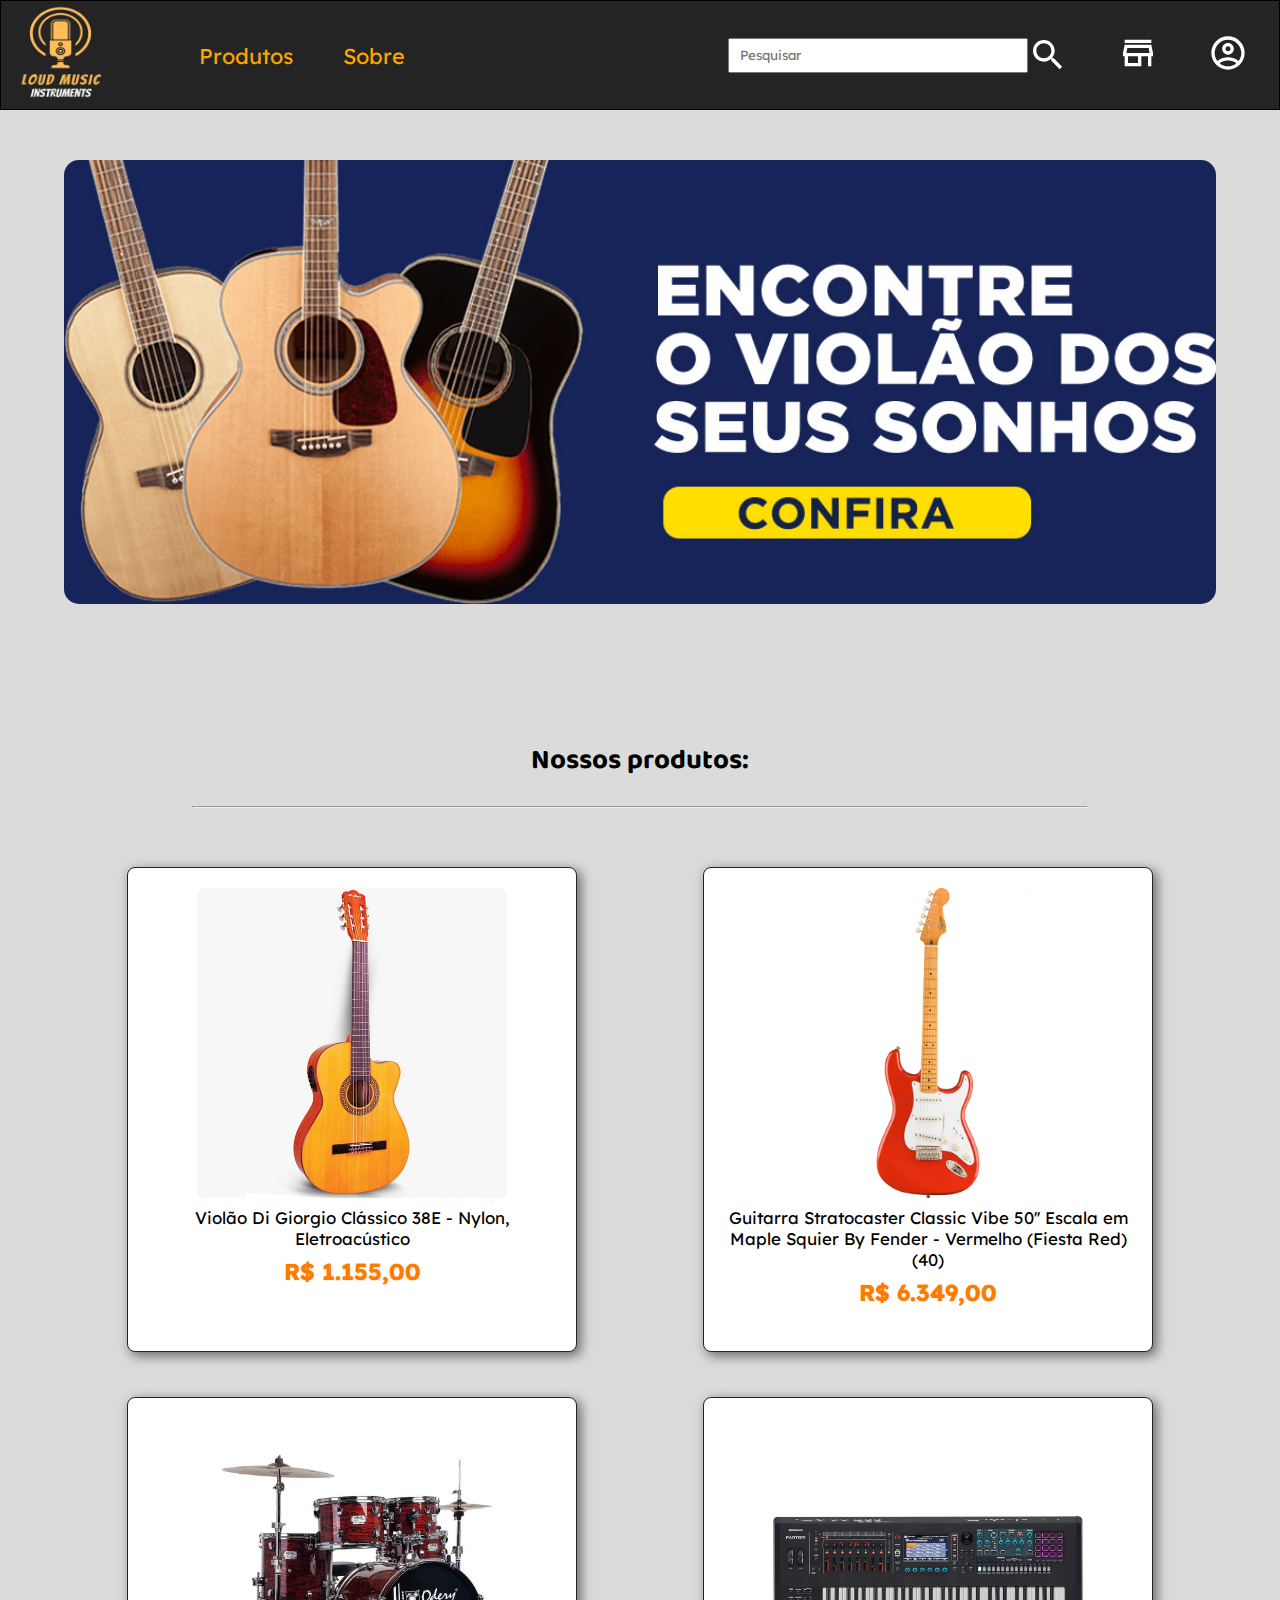
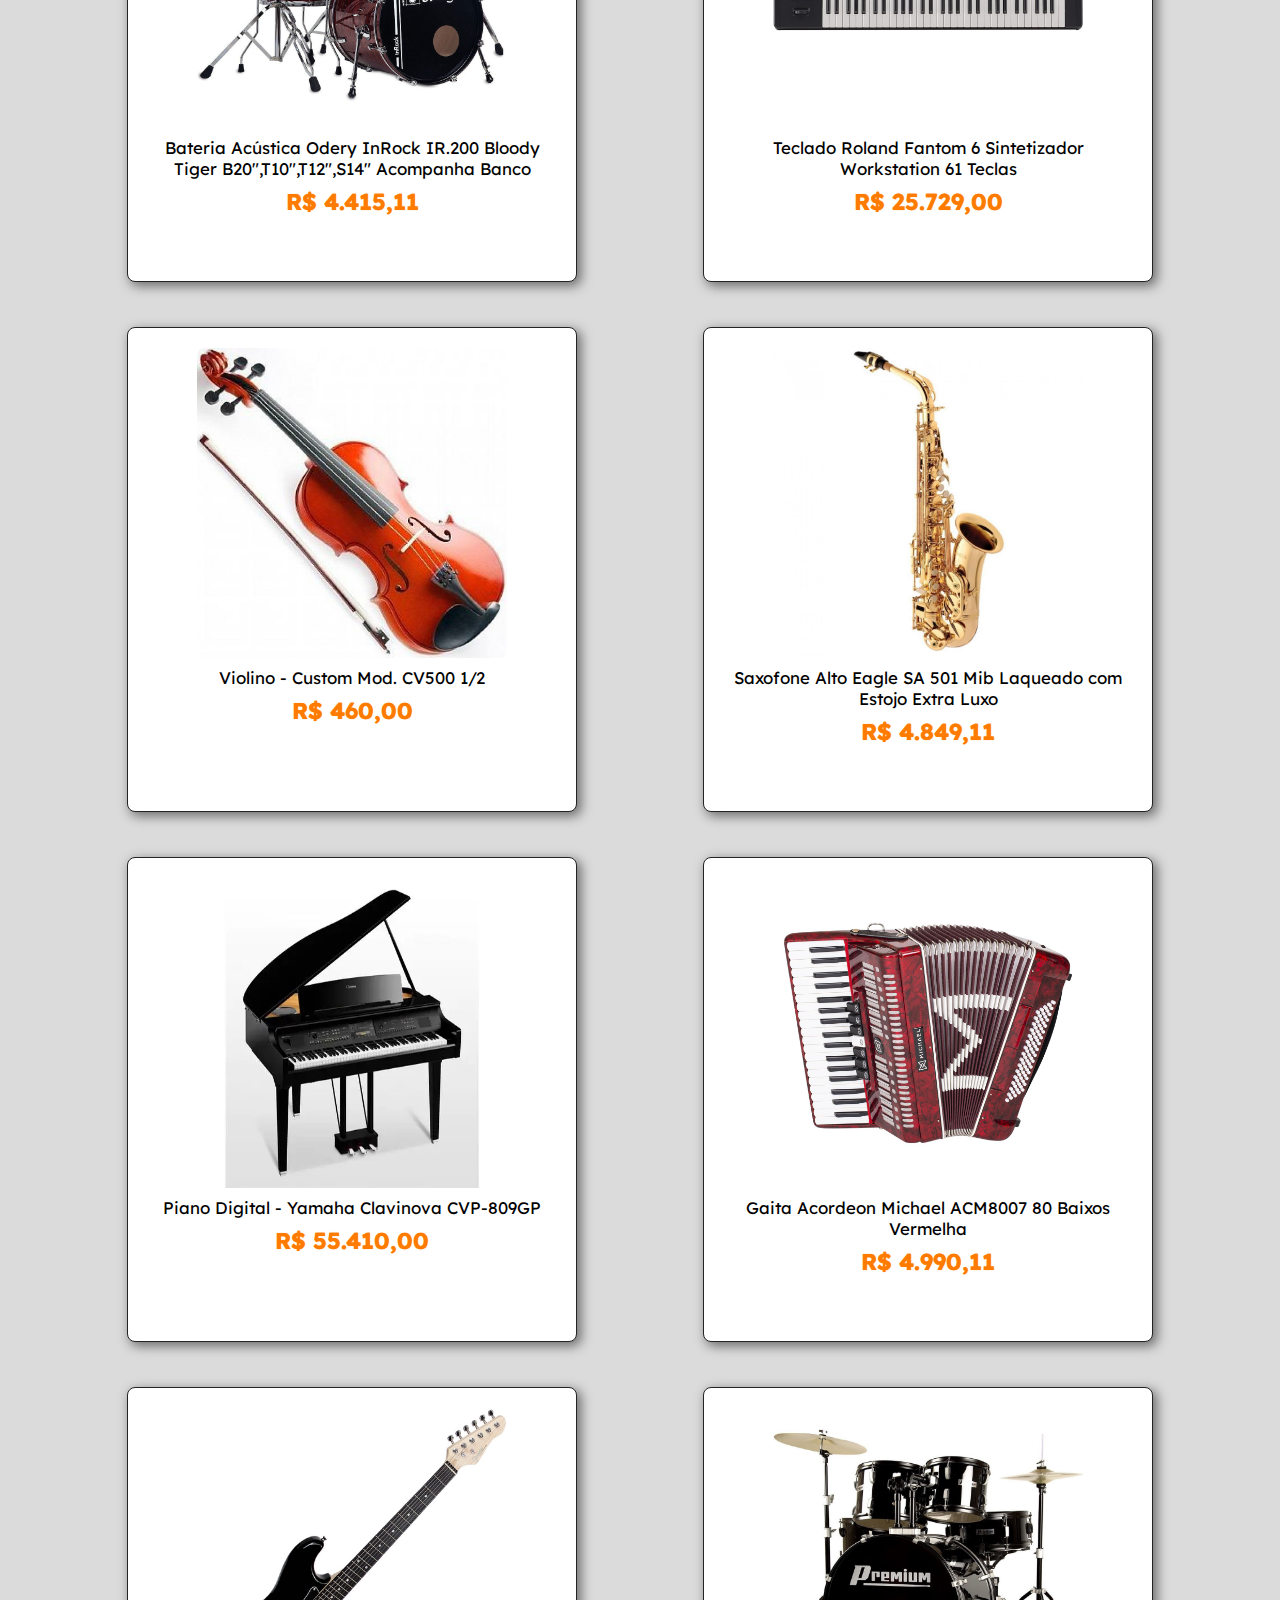
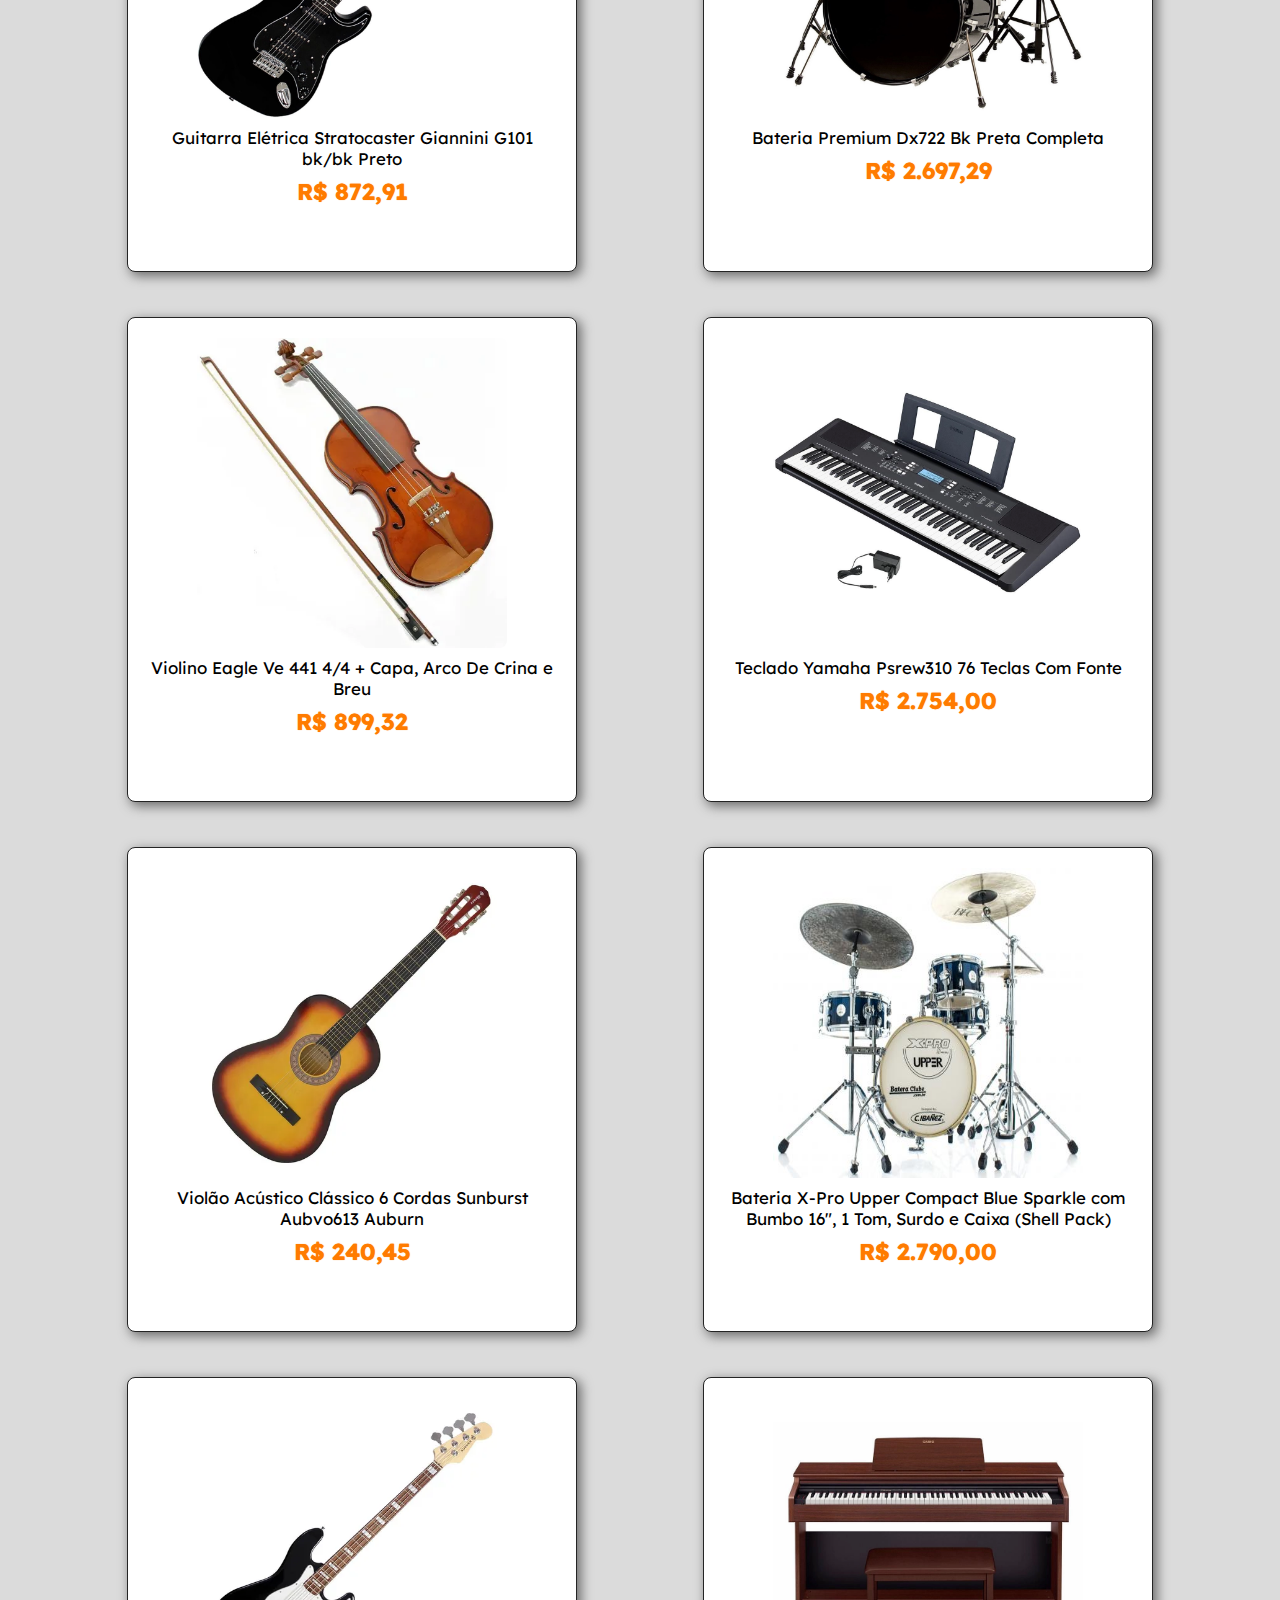
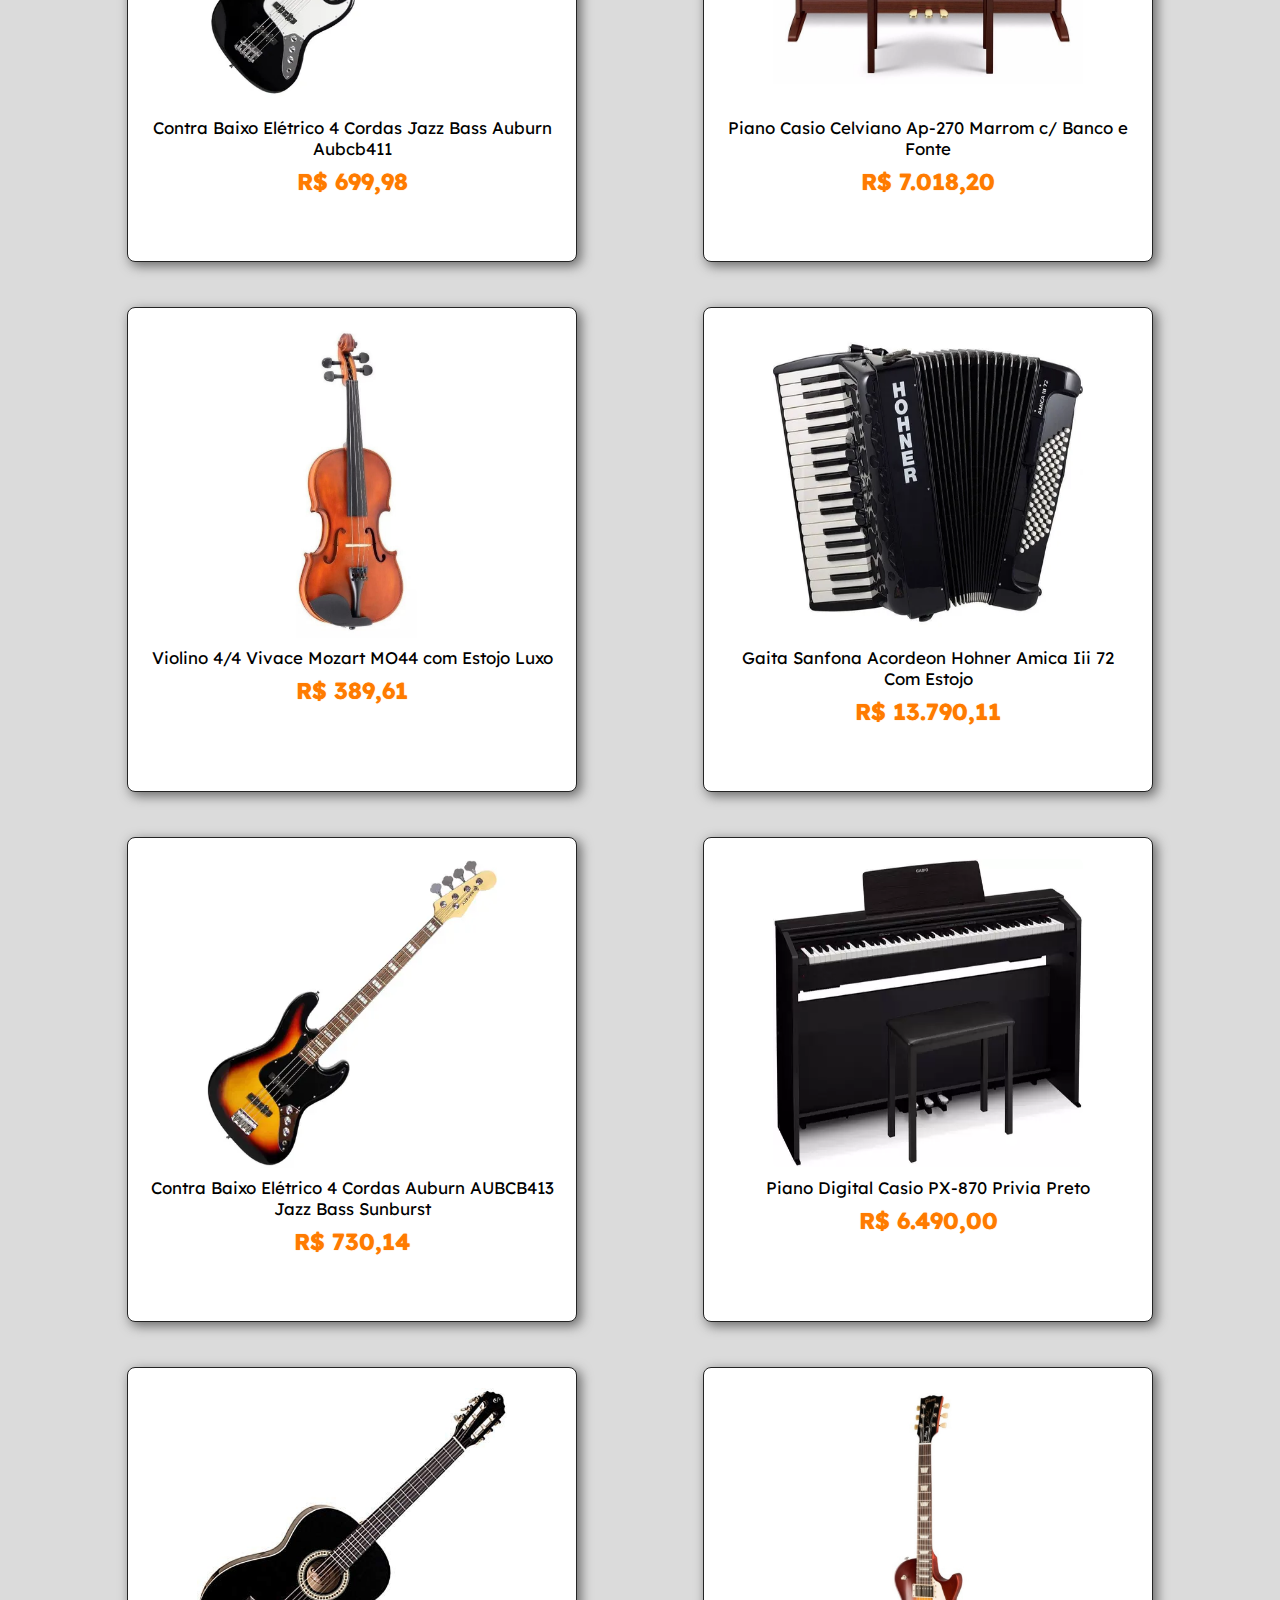
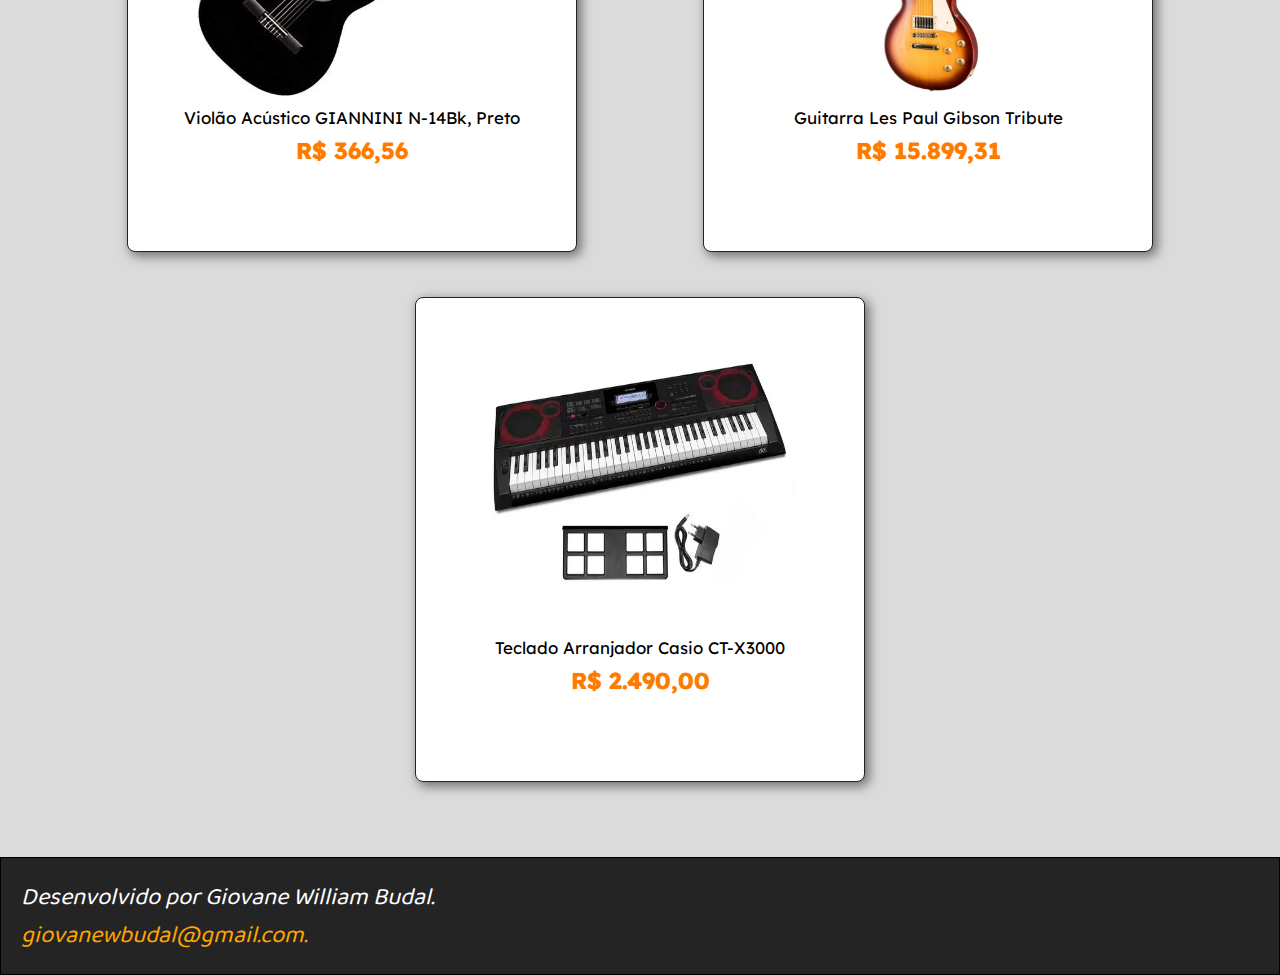
<file: index.html>
<!DOCTYPE html>
<html lang="pt-br">
<head>
    <meta charset="UTF-8" />
    <meta http-equiv="X-UA-Compatible" content="IE=edge" />
    <meta name="viewport" content="width=device-width, initial-scale=1.0" />
    <link rel="stylesheet" href="./style.css" />
    <script src="./script.js" defer></script>
    <link rel="icon" href="./imagens/icone-title-removebg-preview.png">
    <title>Loud Music - Instrumentos Musicais</title>
</head>
<body onLoad="slide1()">
    <header>
        <div>
            <img src="./imagens/Loud_Music-removebg-preview.png" alt="logotipo" id="logo" />
        </div>
        <nav id="navlinks">
            <div id="pt1">
                <a href="./index.html" class="links">Produtos</a>
                <a href="./index2.html" class="links">Sobre</a>
            </div>
            <div id="pt2">
                <div id="barra-pesquisa">
                    <input type="text" id="search" placeholder="Pesquisar">
                    <img src="./imagens/search_white_24dp.svg" class="ico-botao" id="srcbot" alt="logotipo" />
                </div>
                <a href="#" class="links"><img src="./imagens/store_white_24dp.svg" alt="carrinho" class="ico-botao" /></a>
                <a href="#" class="links"><img src="./imagens/account_circle_white_24dp.svg" alt="perfil" class="ico-botao" /></a>
            </div>
        </nav>
    </header>
    <div id="banner">
        <img src="./imagens/violoes.jpg" id="hero" alt="banner" />
    </div>
    <main>
        <section id="produtos">
            <h2>Nossos produtos:</h2>
            <hr>
            <div id="container">
                <div class="flex-instruments">
                    <figure>
                        <img src="./imagens/01aa.jpg" alt="violao" class="flex-imgs" />
                        <figcaption>Violão Di Giorgio Clássico 38E - Nylon, Eletroacústico</figcaption>
                    </figure>
                    <div class="valor">
                        <h3>R$ 1.155,00</h3>
                    </div>
                </div>


                <div class="flex-instruments">
                    <figure>
                        <img src="./imagens/315854.webp" alt="guitarra" class="flex-imgs" />
                        <figcaption>Guitarra Stratocaster Classic Vibe 50'' Escala em Maple Squier By Fender - Vermelho (Fiesta Red) (40)</figcaption>
                    </figure>
                    <h3>R$ 6.349,00</h3>
                </div>


                <div class="flex-instruments">
                    <figure>
                        <img src="./imagens/0043300001582049117.jpg" alt="bateria" class="flex-imgs" />
                        <figcaption>Bateria Acústica Odery InRock IR.200 Bloody Tiger B20",T10",T12",S14" Acompanha Banco</figcaption>
                    </figure>
                    <h3>R$ 4.415,11</h3>
                </div>


                <div class="flex-instruments">
                    <figure>
                        <img src="./imagens/teclado_roland_fantom_6_sintetizador_workstation_61_teclas_491_1_ff8795226a7dc434c8efa2ae762272e5_20210901131656.webp" alt="teclado" class="flex-imgs" />
                        <figcaption>Teclado Roland Fantom 6 Sintetizador Workstation 61 Teclas</figcaption>
                    </figure>
                    <h3>R$ 25.729,00</h3>
                </div>


                <div class="flex-instruments">
                    <figure>
                        <img src="./imagens/violino_-_opus_4.4_estudante_2.jpg" alt="violino" class="flex-imgs" />
                        <figcaption>Violino - Custom Mod. CV500 1/2</figcaption>
                    </figure>
                    <h3>R$ 460,00</h3>
                </div>


                <div class="flex-instruments">
                    <figure>
                        <img src="./imagens/1095571_saxofone-alto-eagle-sa-501-mib-laqueado-estojo-extra-luxo-ms_z1_637372323505672272.jpg" alt="saxofone" class="flex-imgs" />
                        <figcaption>Saxofone Alto Eagle SA 501 Mib Laqueado com Estojo Extra Luxo</figcaption>
                    </figure>
                    <h3>R$ 4.849,11</h3>
                </div>


                <div class="flex-instruments">
                    <figure>
                        <img src="./imagens/yamaha-clavinova-cvp-809gp-piano-digital-25643_jpg.webp" alt="piano" class="flex-imgs" />
                        <figcaption>Piano Digital - Yamaha Clavinova CVP-809GP</figcaption>
                    </figure>
                    <h3>R$ 55.410,00</h3>
                </div>


                <div class="flex-instruments">
                    <figure>
                        <img src="./imagens/13389123_acordeon-michael-acm8007-vermelho-80-baixos-302252_z1_636833967591092319.jpg" alt="gaita" class="flex-imgs" />
                        <figcaption>Gaita Acordeon Michael ACM8007 80 Baixos Vermelha</figcaption>
                    </figure>
                    <h3>R$ 4.990,11</h3>
                </div>


                <div class="flex-instruments">
                    <figure>
                        <img src="./imagens/4749542477_1.webp" alt="" class="flex-imgs" />
                        <figcaption>Guitarra Elétrica Stratocaster Giannini G101 bk/bk Preto</figcaption>
                    </figure>
                    <h3>R$ 872,91</h3>
                </div>


                <div class="flex-instruments">
                    <figure>
                        <img src="./imagens/79527115_1.webp" alt="" class="flex-imgs" />
                        <figcaption>Bateria Premium Dx722 Bk Preta Completa</figcaption>
                    </figure>
                    <h3>R$ 2.697,29</h3>
                </div>


                <div class="flex-instruments">
                    <figure>
                        <img src="./imagens/D_NQ_NP_920328-MLB29297455027_012019-O.webp" alt="violino" class="flex-imgs" />
                        <figcaption>Violino Eagle Ve 441 4/4 + Capa, Arco De Crina e Breu</figcaption>
                    </figure>
                    <h3>R$ 899,32</h3>
                </div>


                <div class="flex-instruments">
                    <figure>
                        <img src="./imagens/2933752870_1.webp" alt="teclado" class="flex-imgs" />
                        <figcaption>Teclado Yamaha Psrew310 76 Teclas Com Fonte</figcaption>
                    </figure>
                    <h3>R$ 2.754,00</h3>
                </div>


                <div class="flex-instruments">
                    <figure>
                        <img src="./imagens/D_NQ_NP_776909-MLB45242148185_032021-O.webp" alt="violao" class="flex-imgs" />
                        <figcaption>Violão Acústico Clássico 6 Cordas Sunburst Aubvo613 Auburn</figcaption>
                    </figure>
                    <h3>R$ 240,45</h3>
                </div>


                <div class="flex-instruments">
                    <figure>
                        <img src="./imagens/MED_bateria-x-pro-upper-compact-blue-sparkle-com-bumbo-16-1-tom-surdo-e-caixa-shell-pack-950374.jpeg" alt="bateria" class="flex-imgs" />
                        <figcaption>Bateria X-Pro Upper Compact Blue Sparkle com Bumbo 16", 1 Tom, Surdo e Caixa (Shell Pack)</figcaption>
                    </figure>
                    <h3>R$ 2.790,00</h3>
                </div>


                <div class="flex-instruments">
                    <figure>
                        <img src="./imagens/D_NQ_NP_823891-MLB44846462016_022021-O.webp" alt="contra baixo" class="flex-imgs" />
                        <figcaption>Contra Baixo Elétrico 4 Cordas Jazz Bass Auburn Aubcb411</figcaption>
                    </figure>
                    <h3>R$ 699,98</h3>
                </div>


                <div class="flex-instruments">
                    <figure>
                        <img src="./imagens/3202933221_1.webp" alt="piano" class="flex-imgs" />
                        <figcaption>Piano Casio Celviano Ap-270 Marrom c/ Banco e Fonte</figcaption>
                    </figure>
                    <h3>R$ 7.018,20</h3>
                </div>


                <div class="flex-instruments">
                    <figure>
                        <img src="./imagens/1094893_violino-4-4-vivace-mozart-mo44-com-estojo-ms_z1_637372331650212464.jpg" alt="" class="flex-imgs" />
                        <figcaption>Violino 4/4 Vivace Mozart MO44 com Estojo Luxo</figcaption>
                    </figure>
                    <h3>R$ 389,61</h3>
                </div>


                <div class="flex-instruments">
                    <figure>
                        <img src="./imagens/D_NQ_NP_737248-MLB46305606296_062021-O.webp" alt="gaita" class="flex-imgs" />
                        <figcaption>Gaita Sanfona Acordeon Hohner Amica Iii 72 Com Estojo</figcaption>
                    </figure>
                    <h3>R$ 13.790,11</h3>
                </div>


                <div class="flex-instruments">
                    <figure>
                        <img src="./imagens/e43b05107bcc5a8a62e319034d47aa00.webp" alt="contra baixo" class="flex-imgs" />
                        <figcaption>Contra Baixo Elétrico 4 Cordas Auburn AUBCB413 Jazz Bass Sunburst</figcaption>
                    </figure>
                    <h3>R$ 730,14</h3>
                </div>


                <div class="flex-instruments">
                    <figure>
                        <img src="./imagens/casio-px-870-privia-piano-digital-preto-br-413770_png.webp" alt="piano" class="flex-imgs" />
                        <figcaption>Piano Digital Casio PX-870 Privia Preto</figcaption>
                    </figure>
                    <h3>R$ 6.490,00</h3>
                </div>


                <div class="flex-instruments">
                    <figure>
                        <img src="./imagens/419CgWR0hkL._AC_.jpg" alt="violao" class="flex-imgs" />
                        <figcaption>Violão Acústico GIANNINI N-14Bk, Preto</figcaption>
                    </figure>
                    <h3>R$ 366,56</h3>
                </div>


                <div class="flex-instruments">
                    <figure>
                        <img src="./imagens/1169780_guitarra-les-paul-gibson-tribute-ms_z1_637818299726571902.jpg" alt="guitarra" class="flex-imgs" />
                        <figcaption>Guitarra Les Paul Gibson Tribute</figcaption>
                    </figure>
                    <h3>R$ 15.899,31</h3>
                </div>


                <div class="flex-instruments">
                    <figure>
                        <img src="./imagens/casio-ct-x3000-teclado-arranjador-413932_jpg.webp" alt="teclado" class="flex-imgs" />
                        <figcaption>Teclado Arranjador Casio CT-X3000</figcaption>
                    </figure>
                    <h3>R$ 2.490,00</h3>
                </div>
            </div>
        </section>
    </main>
    
    <footer>
        <address>
            <p class="p-foot">Desenvolvido por Giovane William Budal.</p>
            <p class="p-foot"><a class="mail-tel" href="mailto:giovanewbudal@gmail.com">giovanewbudal@gmail.com.</a></p>
        </address>
    </footer>
</body>
</html>
</file>
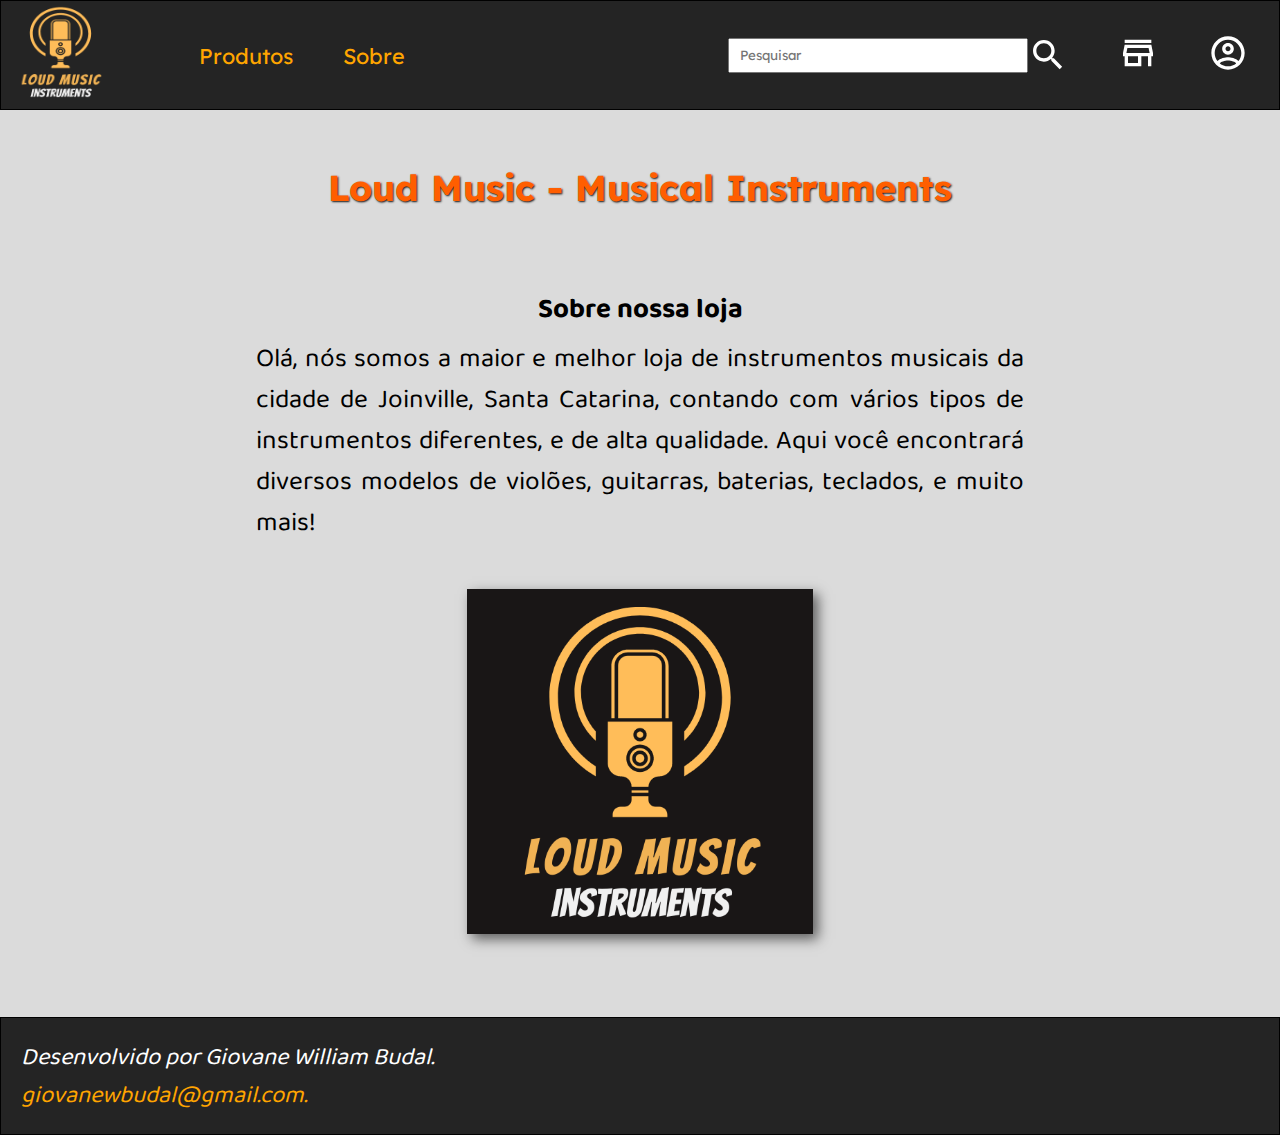
<file: index2.html>
<!DOCTYPE html>
<html lang="pt-br">
<head>
    <meta charset="UTF-8" />
    <meta http-equiv="X-UA-Compatible" content="IE=edge" />
    <meta name="viewport" content="width=device-width, initial-scale=1.0" />
    <link rel="stylesheet" href="./style.css" />
    <link rel="icon" href="./imagens/icone-title-removebg-preview.png">
    <title>Loud Music - Instrumentos Musicais</title>
</head>
<body>
    <header>
        <div>
            <img src="./imagens/Loud_Music-removebg-preview.png" alt="logotipo" id="logo" />
        </div>
        <nav id="navlinks">
            <div id="pt1">
                <a href="./index.html" class="links">Produtos</a>
                <a href="./index2.html" class="links">Sobre</a>
            </div>
            <div id="pt2">
                <div id="barra-pesquisa">
                    <input type="text" id="search" placeholder="Pesquisar">
                    <img src="./imagens/search_white_24dp.svg" class="ico-botao" id="srcbot" alt="logotipo" />
                </div>
                <a href="#" class="links"><img src="./imagens/store_white_24dp.svg" alt="carrinho" class="ico-botao" /></a>
                <a href="#" class="links"><img src="./imagens/account_circle_white_24dp.svg" alt="perfil" class="ico-botao" /></a>
            </div>
        </nav>
    </header>
    
    <div id="content">
        <h1 id="nomeloja">Loud Music - Musical Instruments</h1>
        <section>
            <h2>Sobre nossa loja</h2>
            <p class="p-about">Olá, nós somos a maior e melhor loja de instrumentos musicais da cidade de Joinville, Santa Catarina, contando com vários tipos de instrumentos diferentes, e de alta qualidade. Aqui você encontrará diversos modelos de violões, guitarras, baterias, teclados, e muito mais!</p>
            <img src="./imagens/LoudMusic.png" id="img-logo" alt="logo" />
        </section>
    </div>

    <footer>
        <address>
            <p class="p-foot">Desenvolvido por Giovane William Budal.</p>
            <p class="p-foot"><a class="mail-tel" href="mailto:giovanewbudal@gmail.com">giovanewbudal@gmail.com.</a></p>
        </address>
    </footer>
</body>
</html>
</file>
<file: style.css>
@import url('https://fonts.googleapis.com/css2?family=Lexend+Deca&display=swap');
@import url('https://fonts.googleapis.com/css2?family=Baloo+Thambi+2&display=swap');

:root {
    font-size: 18pt;
}

@media screen and (max-width: 570px) {
    :root {
        font-size: 13pt;
    }
}

* {
    margin: 0;
    padding: 0;
    box-sizing: border-box;
}

body {
    background: rgb(219, 219, 219);
}

header {
    display: flex;
    border: 1px solid black;
    background: rgb(36, 36, 36);
    align-items: center;
    width: 100%;
    padding: 1px;
    position: fixed;
    top: 0;
    left: 0;
}

footer {
    border: 1px solid black;
    background: rgb(36, 36, 36);
    width: 100%;
    padding: 20px;
    color: white;
    font-size: 1rem;
    position: relative;
    bottom: 0;
    left: 0;
}

.mail-tel {
    text-decoration: none;
    color: orange;
}

.mail-tel:hover {
    text-decoration: underline;
}

#pt1, #pt2, #barra-pesquisa  {
    display: flex;
    align-items: center;
}

#pt1 {
    margin-left: 30px;
}

#pt2 {
    margin-right: 30px;
}

#navlinks {
    display: flex;
    justify-content: space-between;
    width: 100%; 
    font-family: 'Lexend Deca', sans-serif;
}

.links, #barra-pesquisa {
    margin-left: 50px;
}

#search {
    width: 300px;
    height: 35px;
    padding-left: 10px;
    font-family: 'Lexend Deca', sans-serif;
}

#search:focus {
    background-color: rgb(226, 226, 226);
}

.ico-botao {
    width: 40px;
    height: 40px;
}

#srcbot:hover {
    cursor: pointer;
}

.links {
    text-decoration: none;
    color: orange;
    font-size: 0.9rem;
}

.links:hover {
    text-decoration: underline;
}

.links:active, .mail-tel:active {
    color: rgb(255, 123, 0);
}

#logo {
    width: 117px;
    height: 100px;
}

@media screen and (max-width: 1000px) {
    #pt1 {
        margin-left: 5px;
    }

    #pt2 {
        margin-left: 5px;
    }

    .ico-botao {
        width: 40px;
        height: 40px;
    }

    .links, #barra-pesquisa {
        margin-left: 20px;
    }

    #search {
        width: 200px;
        padding-left: 10px;
        font-family: 'Lexend Deca', sans-serif;
    }
}

@media screen and (max-width: 730px) {
    #search {
        width: 150px;
        height: 25px;
        padding-left: 3px;
    }

    .ico-botao {
        width: 23px;
        height: 23px;
        margin: 0;
    }

    .links {
        font-size: 0.8rem;
    }

    #pt1 {
        display: flex;
        flex-direction: row;
        flex-wrap: wrap;
        margin-left: 0;
    }
}

#banner {
    width: 90%;
    margin: auto;
}

#hero {
    width: 100%;
    height: 100%;
    border-radius: 15px;
    margin-top: 160px;
}

#hero:hover {
    cursor: pointer;
}

#produtos {
    margin-top: 30px;
    margin-bottom: 50px;
}

h2 {
    font-family: 'Baloo Thambi 2', cursive;
    text-align: center;
    margin: 8px;
    margin-top: 10%;
    font-size: 1.15rem;
}

hr {
    width: 70%;
    margin: auto;
    margin-top: 2%;
    margin-bottom: 3%;
}

.p-foot {
    font-family: 'Baloo Thambi 2', cursive;
}

#container {
    margin: auto;
    display: flex;
    flex-direction: row;
    flex-wrap: wrap;
    justify-content: space-around;
    align-content: space-around;
    align-items: center;
    width: 90%;
}

.flex-instruments {
    flex: 1 0 20%;
    border: 1px solid rgb(36, 36, 36);
    margin: 20px;
    margin-top: 20px;
    margin-bottom: 25px;
    padding: 20px;
    width: 350px;
    max-width: 450px;
    min-height: 485px;
    text-align: center;
    background: white;
    transition: 0.2s;
    box-shadow: 3.5px 3.5px 12px rgb(107, 107, 107);
    border-radius: 8px;
}

.flex-instruments:hover {
    cursor: pointer;
    transition: 0.2s;
    box-shadow: 2.7px 2.7px 20px 1px rgb(71, 71, 71);
}

.flex-imgs {
    width: 310px;
    height: 310px;
    border-radius: 8px;
}

h3 {
    color: rgb(255, 123, 0);
    font-size: 0.96rem;
    font-family: 'Lexend Deca', sans-serif;
    text-shadow: 0.3px 0.3px 0.8px rgb(255, 123, 0);
}

figcaption {
    font-family: 'Lexend Deca', sans-serif;
    font-size: 0.7rem;
    margin-top: 3px;
    margin-bottom: 8px;
}

.redes-sociais {
    margin: 10px;
    margin-left: 0;
    width: 45px;
    height: 45px;
}

#content {
    margin: auto;
    margin-top: 165px;
    text-align: center;
    width: 60%;
}

#nomeloja {
    font-size: 1.5rem;
    font-family: 'Lexend Deca', sans-serif;
    color: rgb(255, 94, 0);
    text-shadow: 1.3px 1.3px 2px rgb(22, 22, 22);
}

.p-about {
    font-family: 'Baloo Thambi 2', cursive;
    text-align: justify;
    font-size: 1.1rem;
}

#img-logo {
    width: 45%;
    margin: 6%;
    margin-bottom: 10%;
    box-shadow: 4.5px 4.5px 12px rgb(93, 93, 93);
}

#voltar-btn{
    width: 46px;
    border-radius: 50%;
    box-shadow: 0 0 6px #242424;
    transition: 0.18s;
}

#voltar-btn:hover{
    filter: saturate(250%);
}

@media screen and (min-width: 1750px){
    #voltar-btn{
        width: 58px;
    }
}

@media screen and (min-width: 2500px){
    #voltar-btn{
        width: 80px;
    }
}

@media screen and (min-width: 3300px){    
    #voltar-btn{
        width: 118px;
    }
}

@media screen and (min-width: 4800px){  
    #voltar-btn{
        width: 160px;
    }
}

@media screen and (max-width: 643px){        
    #voltar-btn{
        width: 38px;
    }
}

@media screen and (max-width: 570px) {
    #logo {
        width: 110px;
        height: 93px;
    }

    .flex-instruments {
        max-width: 230px;
        min-height: 0;
        margin-bottom: 10px;
    }
    
    .flex-imgs {
        width: 180px;
        height: 180px;
    }

    .redes-sociais {
        width: 35px;
        height: 35px;
    }

    #content {
        width: 70%;
    }
}

@media screen and (max-width: 530px) {
    #search, #srcbot {
        display: none;
    }

    .ico-botao {
        width: 20px;
        height: 20px;
    }

    #pt2 {
        margin-right: 20px;
        margin-left: 0;
    }
}

@media screen and (max-width: 300px) {
    #logo {
        width: 90px;
    }
}
</file>
